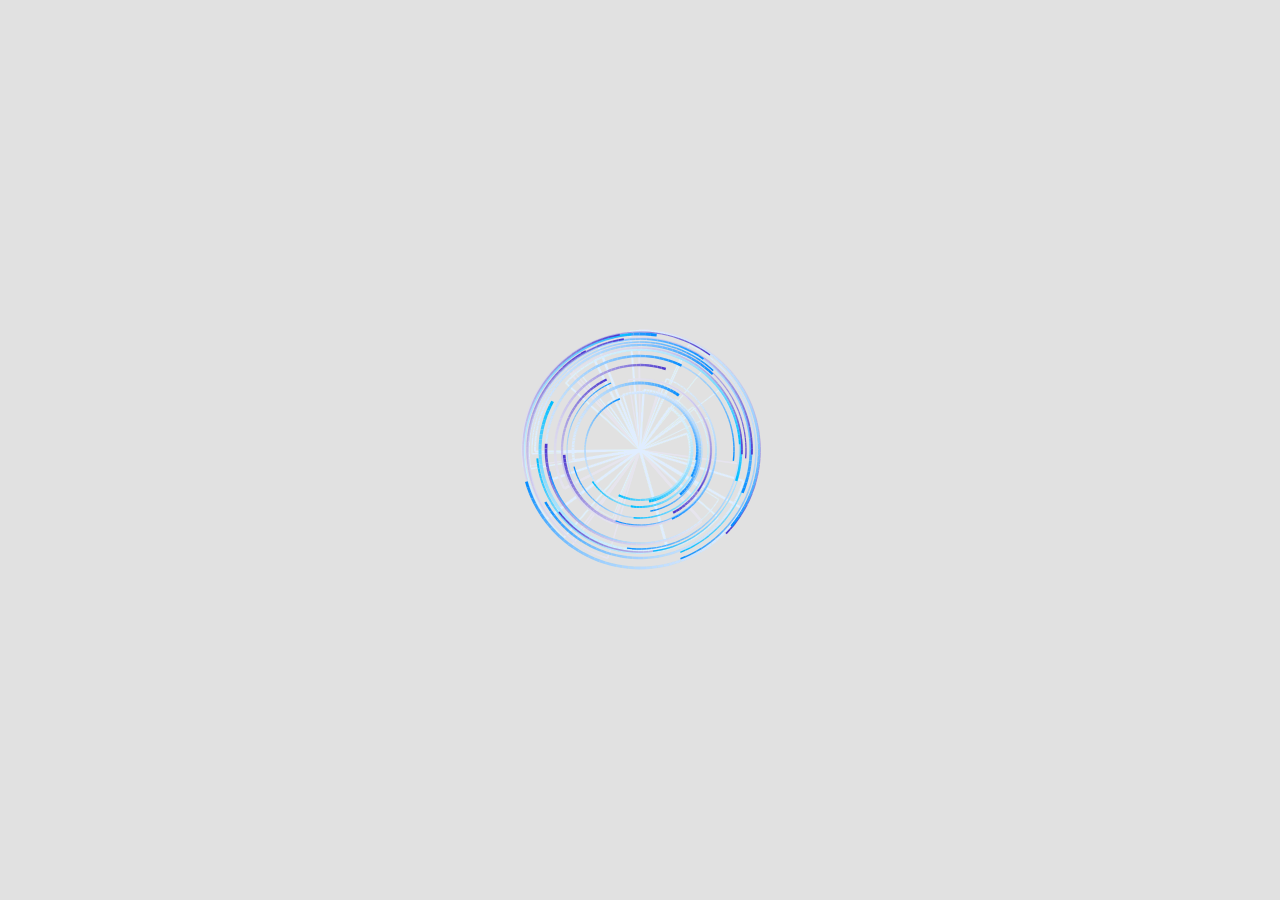
<file: circular_motion/index.html>
<!DOCTYPE html>
<html lang="en">
<head>
    <meta charset="UTF-8">
    <meta name="viewport" content="width=device-width, initial-scale=1.0">
    <title>Circular Motion</title>
    <link rel="stylesheet" href="style.css">
</head>
<body>
    <canvas id="canvas1"></canvas>
    <script type="module" src="utils.js"></script>
    <script type="module" src="script.js"></script>
</body>
</html>
</file>
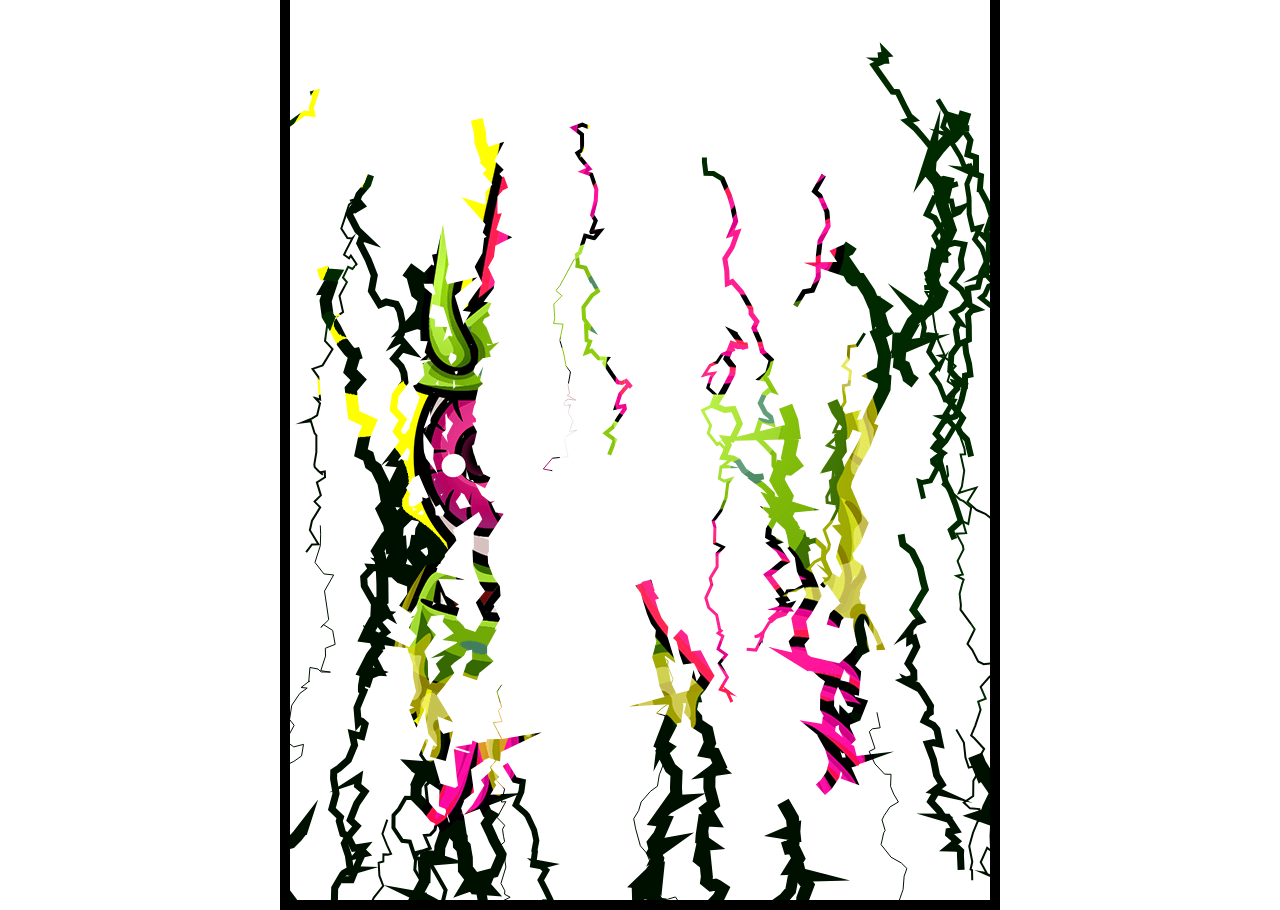
<file: flowFields - Lightning/index.html>
<!-- Created with reference to Frank's Laboratory https://www.frankslaboratory.co.uk -->
<!DOCTYPE html>
<html lang="en">
<head>
    <meta charset="UTF-8">
    <meta http-equiv="X-UA-Compatible" content="IE=edge">
    <meta name="viewport" content="width=device-width, initial-scale=1.0">
    <link rel="stylesheet" href="style.css">
    <title>Document</title>
</head>
<body>
    <canvas id="canvas1"> </canvas>
    <img id="patternImg" src='[data-uri]'/>
    <script src="script.js"></script>
</body>
</html>
</file>
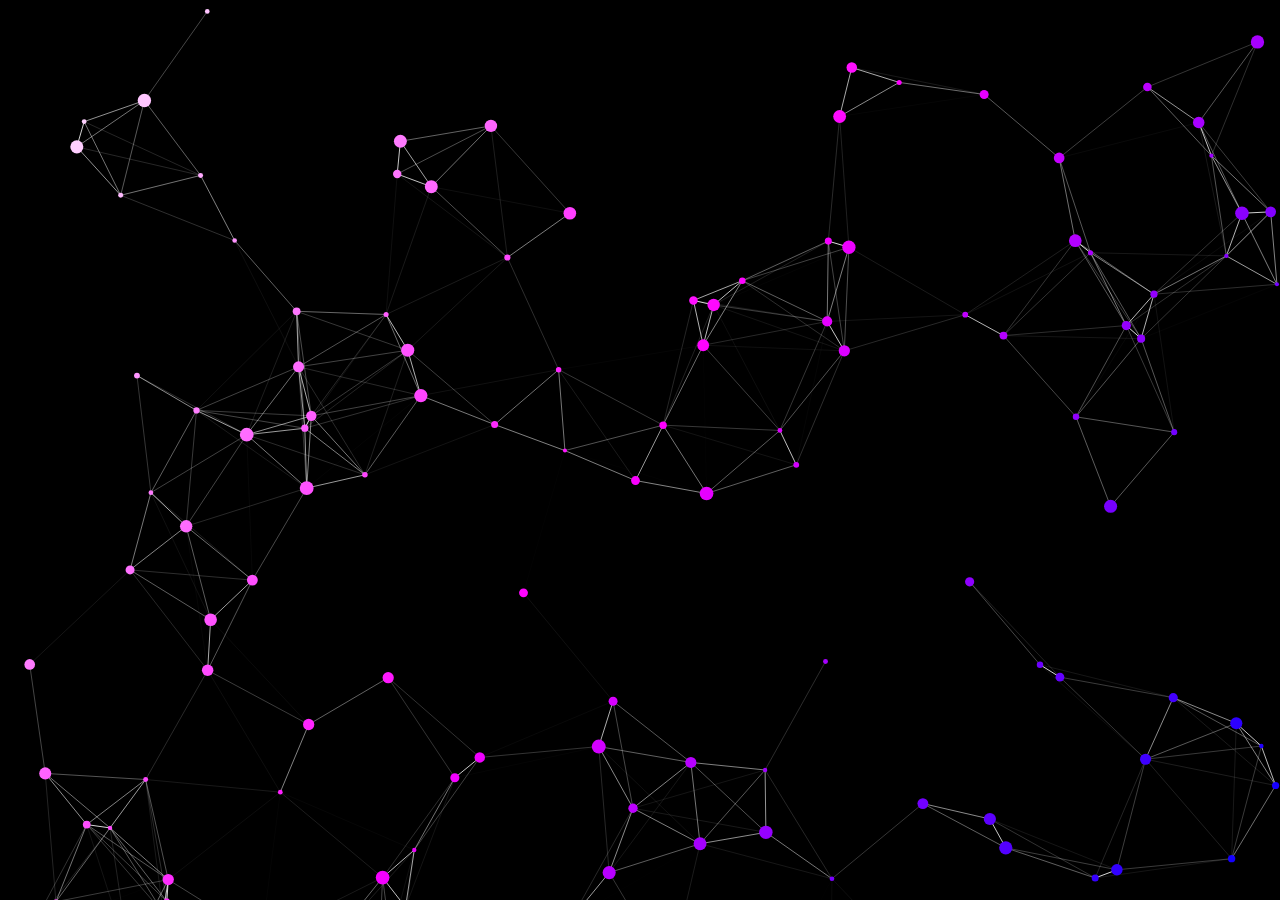
<file: flowFields - Particle Network/index.html>
<!DOCTYPE html>
<html lang="en">
<head>
    <meta charset="UTF-8">
    <meta name="viewport" content="width=device-width, initial-scale=1.0">
    <title>Particle Network</title>
    <link rel="stylesheet" href="style.css">
</head>
<body>
    <canvas id="canvas1"> </canvas>
    <script src="script.js"></script>
</body>
</html>
</file>
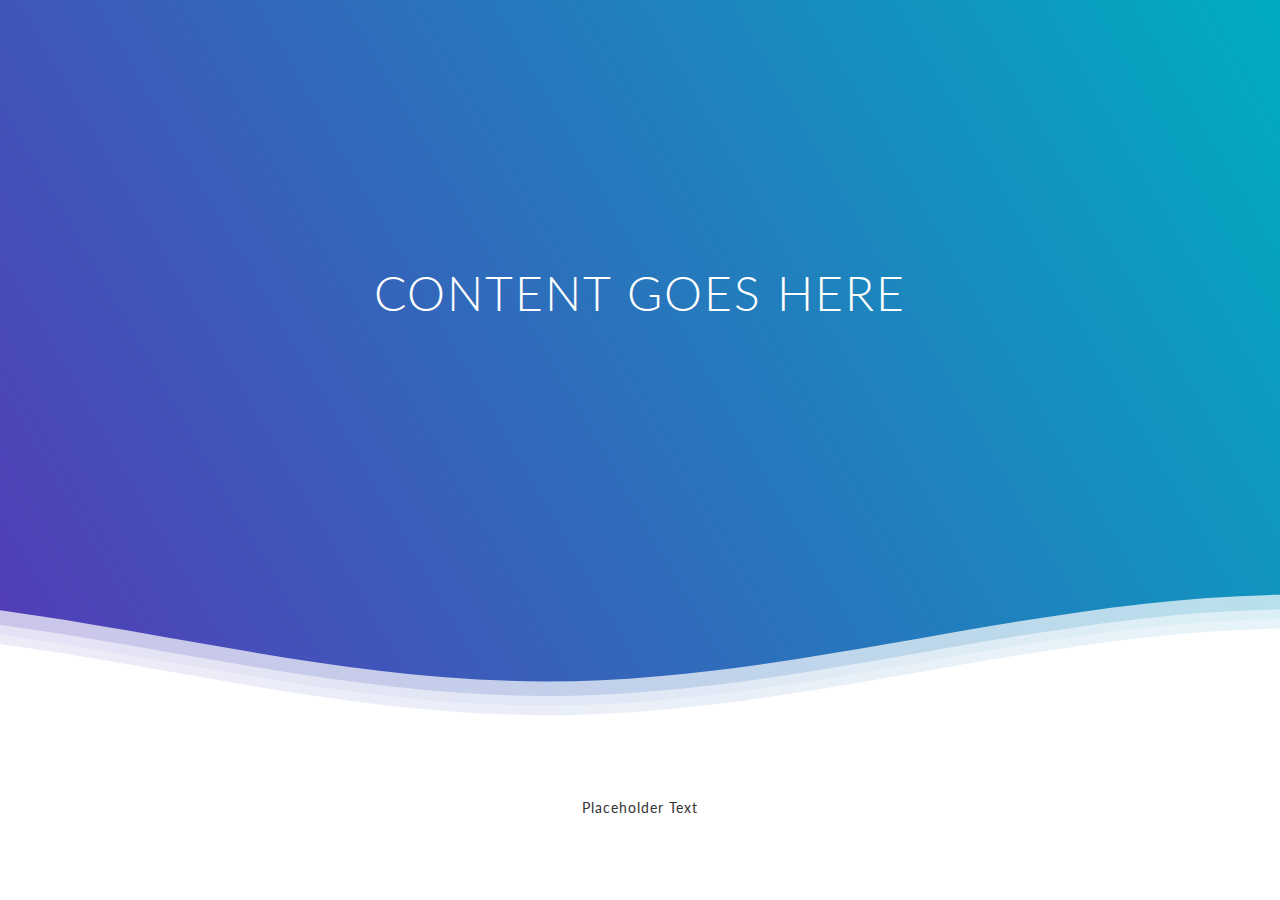
<file: waveEffect/index.html>
<!DOCTYPE html>
<html lang="en">
  <head>
    <meta charset="UTF-8" />
    <meta http-equiv="X-UA-Compatible" content="IE=edge" />
    <meta name="viewport" content="width=device-width, initial-scale=1.0" />
    <title>Waves</title>
    <link rel="stylesheet" href="wave.css" />
  </head>

  <body>
    <div class="header">
      <!--Content before waves-->
      <div class="inner-header flex">
        <h1>CONTENT GOES HERE</h1>
      </div>

      <!--Waves Container-->
      <div>
        <svg
          class="waves"
          xmlns="http://www.w3.org/2000/svg"
          xmlns:xlink="http://www.w3.org/1999/xlink"
          viewBox="0 24 150 28"
          preserveAspectRatio="none"
          shape-rendering="auto"
        >
          <defs>
            <path
              id="gentle-wave"
              d="M-160 44c30 0 58-18 88-18s 58 18 88 18 58-18 88-18 58 18 88 18 v44h-352z"
            />
          </defs>
          <g class="parallax">
            <use
              xlink:href="#gentle-wave"
              x="48"
              y="0"
              fill="rgba(255,255,255,0.7)"
            />
            <use
              xlink:href="#gentle-wave"
              x="48"
              y="3"
              fill="rgba(255,255,255,0.5)"
            />
            <use
              xlink:href="#gentle-wave"
              x="48"
              y="5"
              fill="rgba(255,255,255,0.3)"
            />
            <use xlink:href="#gentle-wave" x="48" y="7" fill="#fff" />
          </g>
        </svg>
      </div>
      <!--Waves end-->
    </div>
    <!--Header ends-->

    <!--Content starts-->
    <div class="content flex">
      <p> Placeholder Text </p>
    </div>
    <!--Content ends-->
  </body>
</html>
</file>
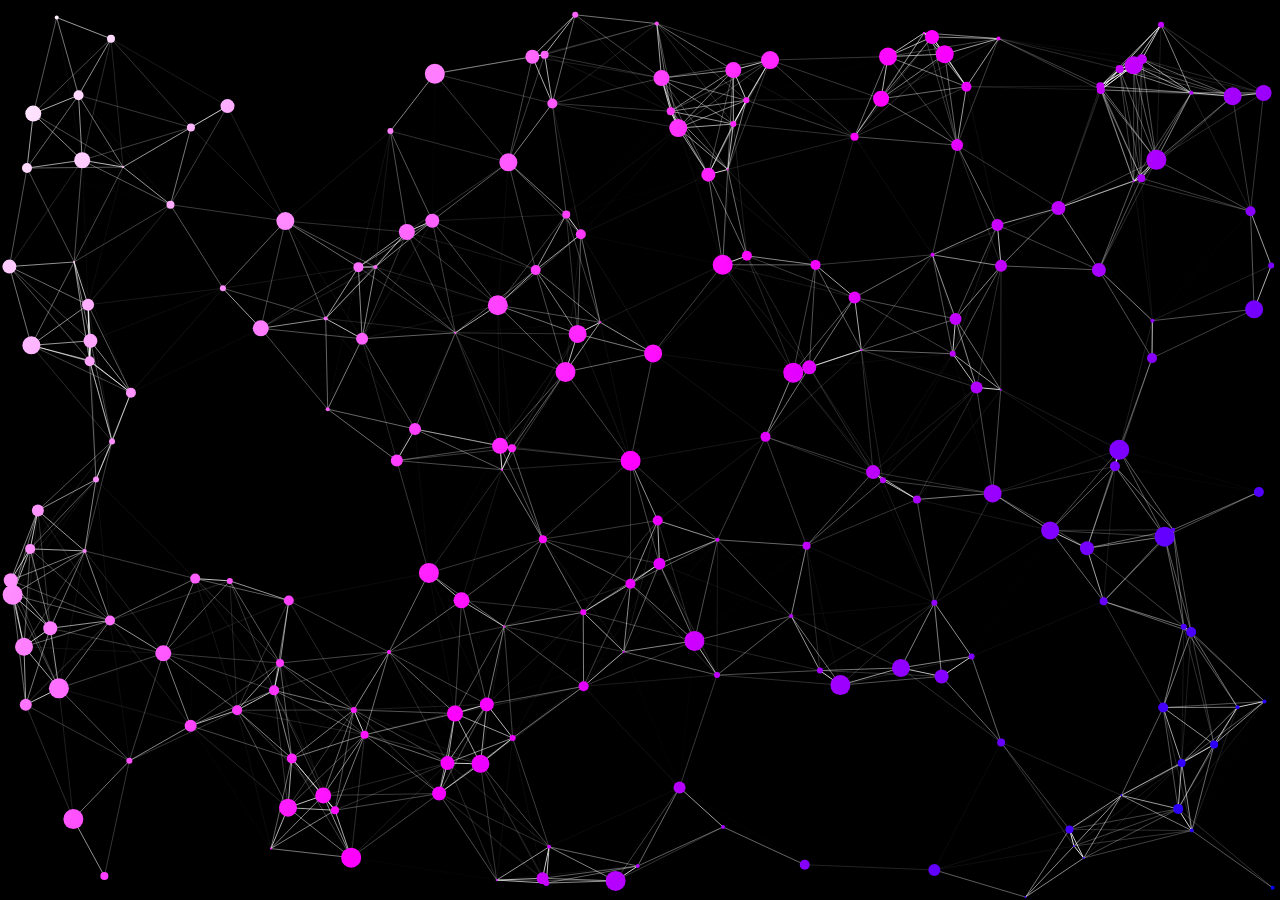
<file: flowFields - Particle Network/Particle Network — Reactive/index.html>
<!DOCTYPE html>
<html lang="en">
<head>
    <meta charset="UTF-8">
    <meta name="viewport" content="width=device-width, initial-scale=1.0">
    <title>Particle Network - Reactive </title>
    <link rel="stylesheet" href="style.css">
</head>
<body>
    <canvas id="canvas1"> </canvas>
    <script src="script.js"></script>
</body>
</html>
</file>
<file: circular_motion/style.css>
* {
    margin: 0;
    padding: 0;
    box-sizing: border-box;
}

#canvas1 {
    background: black;
    position: absolute;
    top: 0;
    left: 0;
}
</file>
<file: flowFields - Lightning/style.css>
* {
    margin: 0;
    padding: 0;
    box-sizing: border-box;
}

canvas {
    border: 10px solid black;
    position: absolute;
    top: 50%;
    left: 50%;
    transform: translate(-50%, -50%);
} 

#patternImg {
    display: none;
}
</file>
<file: flowFields - Particle Network/style.css>
* {
    margin: 0;
    padding: 0;
    box-sizing: border-box;
}

#canvas1 {
    background: black;
    position: absolute;
    top: 0;
    left: 0;
}
</file>
<file: waveEffect/wave.css>
@import url(//fonts.googleapis.com/css?family=Lato:300:400);

body {
  margin: 0;
}

h1 {
  font-family: "Lato", sans-serif;
  font-weight: 300;
  letter-spacing: 2px;
  font-size: 48px;
}

p {
  font-family: "Lato", sans-serif;
  letter-spacing: 1px;
  font-size: 14px;
  color: #333333;
}

.header {
  position: relative;
  text-align: center;
  background: linear-gradient(
    60deg,
    rgba(84, 58, 183, 1) 0%,
    rgba(0, 172, 193, 1) 100%
  );
  color: white;
}

.logo {
  width: 50px;
  fill: white;
  padding-right: 15px;
  display: inline-block;
  vertical-align: middle;
}

.inner-header {
  height: 65vh;
  width: 100%;
  margin: 0;
  padding: 0;
}

.flex {
  /*Flexbox for containers*/
  display: flex;
  justify-content: center;
  align-items: center;
  text-align: center;
}

.waves {
  position: relative;
  width: 100%;
  height: 15vh;
  margin-bottom: -7px;
  /*Fix for safari gap*/
  min-height: 100px;
  max-height: 150px;
}

.content {
  position: relative;
  height: 20vh;
  text-align: center;
  background-color: white;
}

/* Animation */

.parallax > use {
  animation: move-forever 25s cubic-bezier(0.55, 0.5, 0.45, 0.5) infinite;
}

.parallax > use:nth-child(1) {
  animation-delay: -2s;
  animation-duration: 7s;
}

.parallax > use:nth-child(2) {
  animation-delay: -3s;
  animation-duration: 10s;
}

.parallax > use:nth-child(3) {
  animation-delay: -4s;
  animation-duration: 13s;
}

.parallax > use:nth-child(4) {
  animation-delay: -5s;
  animation-duration: 20s;
}

@keyframes move-forever {
  0% {
    transform: translate3d(-90px, 0, 0);
  }

  100% {
    transform: translate3d(85px, 0, 0);
  }
}

/* /* Shrinking for mobile */
@media (max-width: 768px) {
  .waves {
    height: 40px;
    min-height: 40px;
  }

  .content {
    height: 30vh;
  }

  h1 {
    font-size: 24px;
  }
}
</file>
<file: flowFields - Particle Network/Particle Network — Reactive/style.css>
* {
    margin: 0;
    padding: 0;
    box-sizing: border-box;
}

#canvas1 {
    background: black;
    position: absolute;
    top: 0;
    left: 0;
}
</file>
